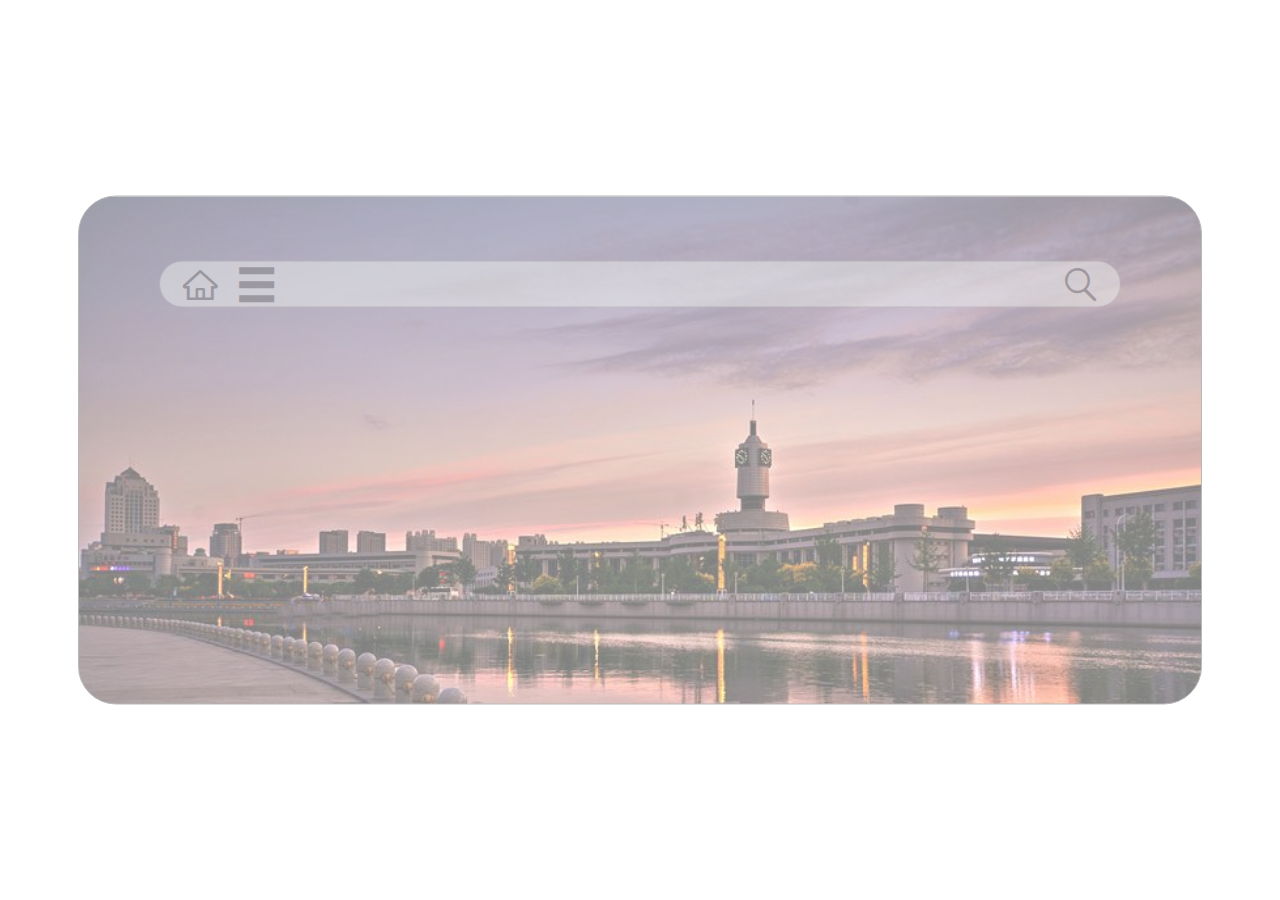
<file: index.html>
<!DOCTYPE html>
<html lang="en">
<head>
    <meta charset="UTF-8">
    <meta name="viewport" content="width=device-width, initial-scale=1.0">
    <meta http-equiv="X-UA-Compatible" content="ie=edge">
    <title>Document</title>
    <link rel="stylesheet" href="css/normalize.css">
    <link rel="stylesheet" href="index.css">
</head>
<body>
    <div class="main">
        <div class="nav">
            <span class="iconfont home"><a href="#">&#xe622;</a></span>
            <span class="iconfont list"><a href=".list">&#xe609;</a></span>
            <div class="search-box">
                <input type="search-text" id="searchInput" value="这是input">
                <a class="iconfont" href="#" id="search-btn">&#xe643;</a>
            </div>
            
        </div>
    </div>
    <script src="js/index.js"></script>
</body>
</html>
</file>
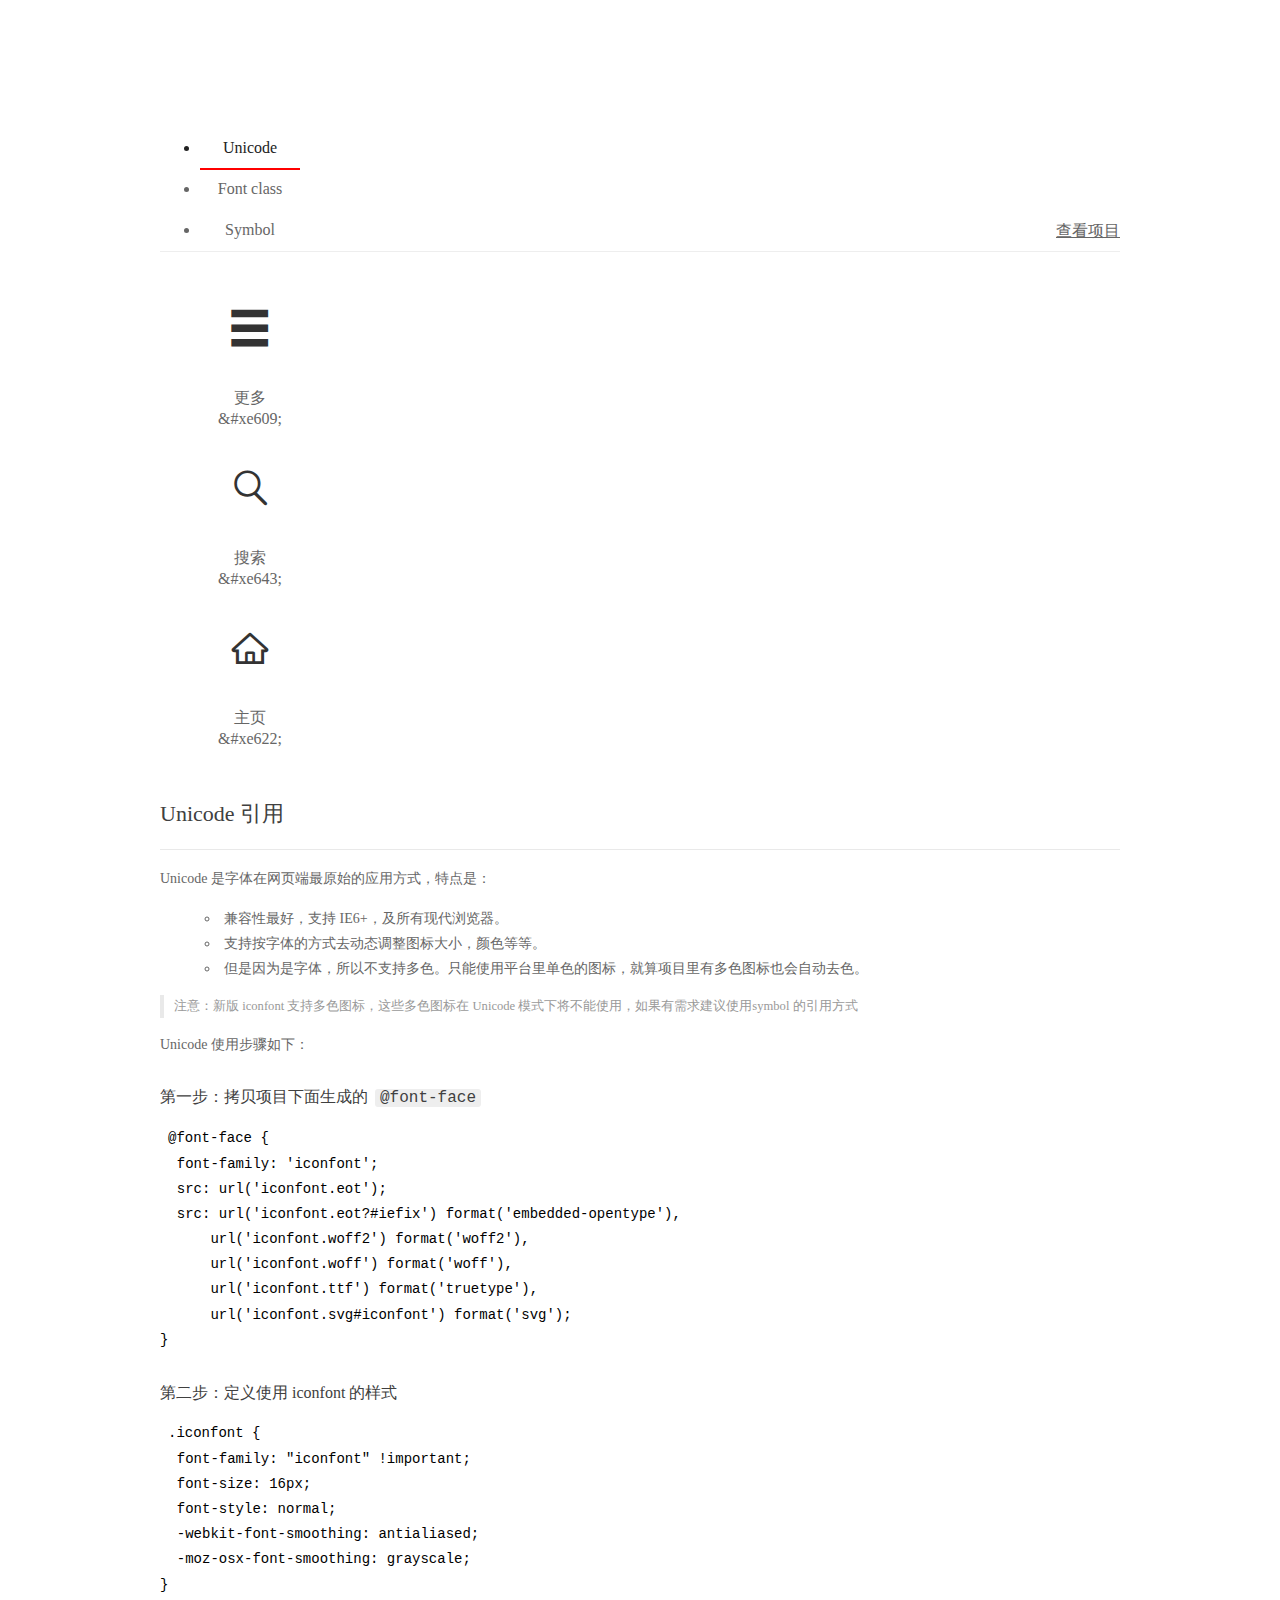
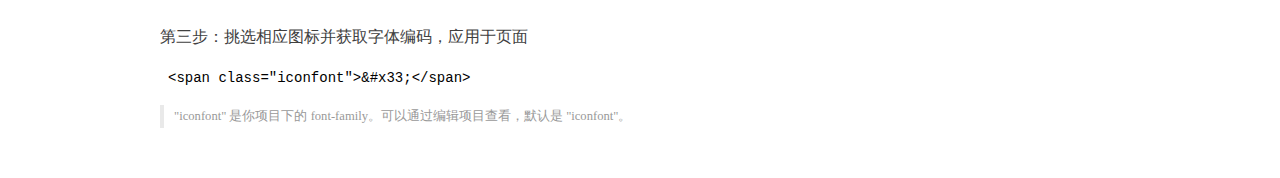
<file: iconfont/demo_index.html>
<!DOCTYPE html>
<html>
<head>
  <meta charset="utf-8"/>
  <title>IconFont Demo</title>
  <link rel="shortcut icon" href="https://gtms04.alicdn.com/tps/i4/TB1_oz6GVXXXXaFXpXXJDFnIXXX-64-64.ico" type="image/x-icon"/>
  <link rel="stylesheet" href="https://g.alicdn.com/thx/cube/1.3.2/cube.min.css">
  <link rel="stylesheet" href="demo.css">
  <link rel="stylesheet" href="iconfont.css">
  <script src="iconfont.js"></script>
  <!-- jQuery -->
  <script src="https://a1.alicdn.com/oss/uploads/2018/12/26/7bfddb60-08e8-11e9-9b04-53e73bb6408b.js"></script>
  <!-- 代码高亮 -->
  <script src="https://a1.alicdn.com/oss/uploads/2018/12/26/a3f714d0-08e6-11e9-8a15-ebf944d7534c.js"></script>
</head>
<body>
  <div class="main">
    <h1 class="logo"><a href="https://www.iconfont.cn/" title="iconfont 首页" target="_blank">&#xe86b;</a></h1>
    <div class="nav-tabs">
      <ul id="tabs" class="dib-box">
        <li class="dib active"><span>Unicode</span></li>
        <li class="dib"><span>Font class</span></li>
        <li class="dib"><span>Symbol</span></li>
      </ul>
      
      <a href="https://www.iconfont.cn/manage/index?manage_type=myprojects&projectId=1456242" target="_blank" class="nav-more">查看项目</a>
      
    </div>
    <div class="tab-container">
      <div class="content unicode" style="display: block;">
          <ul class="icon_lists dib-box">
          
            <li class="dib">
              <span class="icon iconfont">&#xe609;</span>
                <div class="name">更多</div>
                <div class="code-name">&amp;#xe609;</div>
              </li>
          
            <li class="dib">
              <span class="icon iconfont">&#xe643;</span>
                <div class="name">搜索</div>
                <div class="code-name">&amp;#xe643;</div>
              </li>
          
            <li class="dib">
              <span class="icon iconfont">&#xe622;</span>
                <div class="name">主页</div>
                <div class="code-name">&amp;#xe622;</div>
              </li>
          
          </ul>
          <div class="article markdown">
          <h2 id="unicode-">Unicode 引用</h2>
          <hr>

          <p>Unicode 是字体在网页端最原始的应用方式，特点是：</p>
          <ul>
            <li>兼容性最好，支持 IE6+，及所有现代浏览器。</li>
            <li>支持按字体的方式去动态调整图标大小，颜色等等。</li>
            <li>但是因为是字体，所以不支持多色。只能使用平台里单色的图标，就算项目里有多色图标也会自动去色。</li>
          </ul>
          <blockquote>
            <p>注意：新版 iconfont 支持多色图标，这些多色图标在 Unicode 模式下将不能使用，如果有需求建议使用symbol 的引用方式</p>
          </blockquote>
          <p>Unicode 使用步骤如下：</p>
          <h3 id="-font-face">第一步：拷贝项目下面生成的 <code>@font-face</code></h3>
<pre><code class="language-css"
>@font-face {
  font-family: 'iconfont';
  src: url('iconfont.eot');
  src: url('iconfont.eot?#iefix') format('embedded-opentype'),
      url('iconfont.woff2') format('woff2'),
      url('iconfont.woff') format('woff'),
      url('iconfont.ttf') format('truetype'),
      url('iconfont.svg#iconfont') format('svg');
}
</code></pre>
          <h3 id="-iconfont-">第二步：定义使用 iconfont 的样式</h3>
<pre><code class="language-css"
>.iconfont {
  font-family: "iconfont" !important;
  font-size: 16px;
  font-style: normal;
  -webkit-font-smoothing: antialiased;
  -moz-osx-font-smoothing: grayscale;
}
</code></pre>
          <h3 id="-">第三步：挑选相应图标并获取字体编码，应用于页面</h3>
<pre>
<code class="language-html"
>&lt;span class="iconfont"&gt;&amp;#x33;&lt;/span&gt;
</code></pre>
          <blockquote>
            <p>"iconfont" 是你项目下的 font-family。可以通过编辑项目查看，默认是 "iconfont"。</p>
          </blockquote>
          </div>
      </div>
      <div class="content font-class">
        <ul class="icon_lists dib-box">
          
          <li class="dib">
            <span class="icon iconfont icon-iconmore"></span>
            <div class="name">
              更多
            </div>
            <div class="code-name">.icon-iconmore
            </div>
          </li>
          
          <li class="dib">
            <span class="icon iconfont icon-sousuo"></span>
            <div class="name">
              搜索
            </div>
            <div class="code-name">.icon-sousuo
            </div>
          </li>
          
          <li class="dib">
            <span class="icon iconfont icon-zhuye1"></span>
            <div class="name">
              主页
            </div>
            <div class="code-name">.icon-zhuye1
            </div>
          </li>
          
        </ul>
        <div class="article markdown">
        <h2 id="font-class-">font-class 引用</h2>
        <hr>

        <p>font-class 是 Unicode 使用方式的一种变种，主要是解决 Unicode 书写不直观，语意不明确的问题。</p>
        <p>与 Unicode 使用方式相比，具有如下特点：</p>
        <ul>
          <li>兼容性良好，支持 IE8+，及所有现代浏览器。</li>
          <li>相比于 Unicode 语意明确，书写更直观。可以很容易分辨这个 icon 是什么。</li>
          <li>因为使用 class 来定义图标，所以当要替换图标时，只需要修改 class 里面的 Unicode 引用。</li>
          <li>不过因为本质上还是使用的字体，所以多色图标还是不支持的。</li>
        </ul>
        <p>使用步骤如下：</p>
        <h3 id="-fontclass-">第一步：引入项目下面生成的 fontclass 代码：</h3>
<pre><code class="language-html">&lt;link rel="stylesheet" href="./iconfont.css"&gt;
</code></pre>
        <h3 id="-">第二步：挑选相应图标并获取类名，应用于页面：</h3>
<pre><code class="language-html">&lt;span class="iconfont icon-xxx"&gt;&lt;/span&gt;
</code></pre>
        <blockquote>
          <p>"
            iconfont" 是你项目下的 font-family。可以通过编辑项目查看，默认是 "iconfont"。</p>
        </blockquote>
      </div>
      </div>
      <div class="content symbol">
          <ul class="icon_lists dib-box">
          
            <li class="dib">
                <svg class="icon svg-icon" aria-hidden="true">
                  <use xlink:href="#icon-iconmore"></use>
                </svg>
                <div class="name">更多</div>
                <div class="code-name">#icon-iconmore</div>
            </li>
          
            <li class="dib">
                <svg class="icon svg-icon" aria-hidden="true">
                  <use xlink:href="#icon-sousuo"></use>
                </svg>
                <div class="name">搜索</div>
                <div class="code-name">#icon-sousuo</div>
            </li>
          
            <li class="dib">
                <svg class="icon svg-icon" aria-hidden="true">
                  <use xlink:href="#icon-zhuye1"></use>
                </svg>
                <div class="name">主页</div>
                <div class="code-name">#icon-zhuye1</div>
            </li>
          
          </ul>
          <div class="article markdown">
          <h2 id="symbol-">Symbol 引用</h2>
          <hr>

          <p>这是一种全新的使用方式，应该说这才是未来的主流，也是平台目前推荐的用法。相关介绍可以参考这篇<a href="">文章</a>
            这种用法其实是做了一个 SVG 的集合，与另外两种相比具有如下特点：</p>
          <ul>
            <li>支持多色图标了，不再受单色限制。</li>
            <li>通过一些技巧，支持像字体那样，通过 <code>font-size</code>, <code>color</code> 来调整样式。</li>
            <li>兼容性较差，支持 IE9+，及现代浏览器。</li>
            <li>浏览器渲染 SVG 的性能一般，还不如 png。</li>
          </ul>
          <p>使用步骤如下：</p>
          <h3 id="-symbol-">第一步：引入项目下面生成的 symbol 代码：</h3>
<pre><code class="language-html">&lt;script src="./iconfont.js"&gt;&lt;/script&gt;
</code></pre>
          <h3 id="-css-">第二步：加入通用 CSS 代码（引入一次就行）：</h3>
<pre><code class="language-html">&lt;style&gt;
.icon {
  width: 1em;
  height: 1em;
  vertical-align: -0.15em;
  fill: currentColor;
  overflow: hidden;
}
&lt;/style&gt;
</code></pre>
          <h3 id="-">第三步：挑选相应图标并获取类名，应用于页面：</h3>
<pre><code class="language-html">&lt;svg class="icon" aria-hidden="true"&gt;
  &lt;use xlink:href="#icon-xxx"&gt;&lt;/use&gt;
&lt;/svg&gt;
</code></pre>
          </div>
      </div>

    </div>
  </div>
  <script>
  $(document).ready(function () {
      $('.tab-container .content:first').show()

      $('#tabs li').click(function (e) {
        var tabContent = $('.tab-container .content')
        var index = $(this).index()

        if ($(this).hasClass('active')) {
          return
        } else {
          $('#tabs li').removeClass('active')
          $(this).addClass('active')

          tabContent.hide().eq(index).fadeIn()
        }
      })
    })
  </script>
</body>
</html>
</file>
<file: index.css>
@font-face {
    font-family: 'iconfont';
    src: url('./iconfont/iconfont.eot');
    src: url('./iconfont/iconfont.eot?#iefix') format('embedded-opentype'),
        url('./iconfont/iconfont.woff2') format('woff2'),
        url('./iconfont/iconfont.woff') format('woff'),
        url('./iconfont/iconfont.ttf') format('truetype'),
        url('./iconfont/iconfont.svg#iconfont') format('svg');
  }
  .iconfont {
    font-family: "iconfont" !important;
    font-size: 16px;
    font-style: normal;
    -webkit-font-smoothing: antialiased;
    -moz-osx-font-smoothing: grayscale;
  }
  a{
      text-decoration: none;
      color: #000;
  }
.main {
    width: 1122px;  
    height: 507px;
    background: url(./img/天津.jpg) no-repeat ;
    background-size: 1176px 768px;
    
    position: absolute;
    top: 50%;
    left: 50%;
    transform: translate(-50%,-50%);

    border:1px solid rgba(112,112,112,1);
    opacity:0.49;
    border-radius:38px;
}
.nav {
    width:960px;
    height:45px;
    background:rgba(219,223,220,1);
    border:1px solid rgba(112,112,112,1);
    opacity:0.48;
    margin: 64px auto 0;
    border-radius:38px;
    position: relative;
}
.nav span{  
    font-size: 40px;
    display: block;   
}

.nav .home{
    position: absolute;
    left: 20px;
}
.nav .list{
    position: absolute;
    left: 77px;
}
.nav .search-box{
    /* background-color: yellow; */
    /* width: 200px; */
    height: 40px;
    position: absolute;
    right: 20px;
    font-size: 40px;
}

.search-box:hover > #searchInput {
    width: 200px;
    height: 45px;
    border:1px solid rgba(112,112,112,1);
    background:rgb(246, 248, 247);
    
    border-radius:50px;
}

.nav #searchInput{
    padding:0;
    border: none;
    /* border: 0;默认boder为1 */
    width: 0px;
    /* height: 45px; */
 
    transition: width 2s;
    
}
.nav #search-btn{
    font-size: 40px;
}
</file>
<file: iconfont/demo.css>
/* Logo 字体 */
@font-face {
  font-family: "iconfont logo";
  src: url('https://at.alicdn.com/t/font_985780_km7mi63cihi.eot?t=1545807318834');
  src: url('https://at.alicdn.com/t/font_985780_km7mi63cihi.eot?t=1545807318834#iefix') format('embedded-opentype'),
    url('https://at.alicdn.com/t/font_985780_km7mi63cihi.woff?t=1545807318834') format('woff'),
    url('https://at.alicdn.com/t/font_985780_km7mi63cihi.ttf?t=1545807318834') format('truetype'),
    url('https://at.alicdn.com/t/font_985780_km7mi63cihi.svg?t=1545807318834#iconfont') format('svg');
}

.logo {
  font-family: "iconfont logo";
  font-size: 160px;
  font-style: normal;
  -webkit-font-smoothing: antialiased;
  -moz-osx-font-smoothing: grayscale;
}

/* tabs */
.nav-tabs {
  position: relative;
}

.nav-tabs .nav-more {
  position: absolute;
  right: 0;
  bottom: 0;
  height: 42px;
  line-height: 42px;
  color: #666;
}

#tabs {
  border-bottom: 1px solid #eee;
}

#tabs li {
  cursor: pointer;
  width: 100px;
  height: 40px;
  line-height: 40px;
  text-align: center;
  font-size: 16px;
  border-bottom: 2px solid transparent;
  position: relative;
  z-index: 1;
  margin-bottom: -1px;
  color: #666;
}


#tabs .active {
  border-bottom-color: #f00;
  color: #222;
}

.tab-container .content {
  display: none;
}

/* 页面布局 */
.main {
  padding: 30px 100px;
  width: 960px;
  margin: 0 auto;
}

.main .logo {
  color: #333;
  text-align: left;
  margin-bottom: 30px;
  line-height: 1;
  height: 110px;
  margin-top: -50px;
  overflow: hidden;
  *zoom: 1;
}

.main .logo a {
  font-size: 160px;
  color: #333;
}

.helps {
  margin-top: 40px;
}

.helps pre {
  padding: 20px;
  margin: 10px 0;
  border: solid 1px #e7e1cd;
  background-color: #fffdef;
  overflow: auto;
}

.icon_lists {
  width: 100% !important;
  overflow: hidden;
  *zoom: 1;
}

.icon_lists li {
  width: 100px;
  margin-bottom: 10px;
  margin-right: 20px;
  text-align: center;
  list-style: none !important;
  cursor: default;
}

.icon_lists li .code-name {
  line-height: 1.2;
}

.icon_lists .icon {
  display: block;
  height: 100px;
  line-height: 100px;
  font-size: 42px;
  margin: 10px auto;
  color: #333;
  -webkit-transition: font-size 0.25s linear, width 0.25s linear;
  -moz-transition: font-size 0.25s linear, width 0.25s linear;
  transition: font-size 0.25s linear, width 0.25s linear;
}

.icon_lists .icon:hover {
  font-size: 100px;
}

.icon_lists .svg-icon {
  /* 通过设置 font-size 来改变图标大小 */
  width: 1em;
  /* 图标和文字相邻时，垂直对齐 */
  vertical-align: -0.15em;
  /* 通过设置 color 来改变 SVG 的颜色/fill */
  fill: currentColor;
  /* path 和 stroke 溢出 viewBox 部分在 IE 下会显示
      normalize.css 中也包含这行 */
  overflow: hidden;
}

.icon_lists li .name,
.icon_lists li .code-name {
  color: #666;
}

/* markdown 样式 */
.markdown {
  color: #666;
  font-size: 14px;
  line-height: 1.8;
}

.highlight {
  line-height: 1.5;
}

.markdown img {
  vertical-align: middle;
  max-width: 100%;
}

.markdown h1 {
  color: #404040;
  font-weight: 500;
  line-height: 40px;
  margin-bottom: 24px;
}

.markdown h2,
.markdown h3,
.markdown h4,
.markdown h5,
.markdown h6 {
  color: #404040;
  margin: 1.6em 0 0.6em 0;
  font-weight: 500;
  clear: both;
}

.markdown h1 {
  font-size: 28px;
}

.markdown h2 {
  font-size: 22px;
}

.markdown h3 {
  font-size: 16px;
}

.markdown h4 {
  font-size: 14px;
}

.markdown h5 {
  font-size: 12px;
}

.markdown h6 {
  font-size: 12px;
}

.markdown hr {
  height: 1px;
  border: 0;
  background: #e9e9e9;
  margin: 16px 0;
  clear: both;
}

.markdown p {
  margin: 1em 0;
}

.markdown>p,
.markdown>blockquote,
.markdown>.highlight,
.markdown>ol,
.markdown>ul {
  width: 80%;
}

.markdown ul>li {
  list-style: circle;
}

.markdown>ul li,
.markdown blockquote ul>li {
  margin-left: 20px;
  padding-left: 4px;
}

.markdown>ul li p,
.markdown>ol li p {
  margin: 0.6em 0;
}

.markdown ol>li {
  list-style: decimal;
}

.markdown>ol li,
.markdown blockquote ol>li {
  margin-left: 20px;
  padding-left: 4px;
}

.markdown code {
  margin: 0 3px;
  padding: 0 5px;
  background: #eee;
  border-radius: 3px;
}

.markdown strong,
.markdown b {
  font-weight: 600;
}

.markdown>table {
  border-collapse: collapse;
  border-spacing: 0px;
  empty-cells: show;
  border: 1px solid #e9e9e9;
  width: 95%;
  margin-bottom: 24px;
}

.markdown>table th {
  white-space: nowrap;
  color: #333;
  font-weight: 600;
}

.markdown>table th,
.markdown>table td {
  border: 1px solid #e9e9e9;
  padding: 8px 16px;
  text-align: left;
}

.markdown>table th {
  background: #F7F7F7;
}

.markdown blockquote {
  font-size: 90%;
  color: #999;
  border-left: 4px solid #e9e9e9;
  padding-left: 0.8em;
  margin: 1em 0;
}

.markdown blockquote p {
  margin: 0;
}

.markdown .anchor {
  opacity: 0;
  transition: opacity 0.3s ease;
  margin-left: 8px;
}

.markdown .waiting {
  color: #ccc;
}

.markdown h1:hover .anchor,
.markdown h2:hover .anchor,
.markdown h3:hover .anchor,
.markdown h4:hover .anchor,
.markdown h5:hover .anchor,
.markdown h6:hover .anchor {
  opacity: 1;
  display: inline-block;
}

.markdown>br,
.markdown>p>br {
  clear: both;
}


.hljs {
  display: block;
  background: white;
  padding: 0.5em;
  color: #333333;
  overflow-x: auto;
}

.hljs-comment,
.hljs-meta {
  color: #969896;
}

.hljs-string,
.hljs-variable,
.hljs-template-variable,
.hljs-strong,
.hljs-emphasis,
.hljs-quote {
  color: #df5000;
}

.hljs-keyword,
.hljs-selector-tag,
.hljs-type {
  color: #a71d5d;
}

.hljs-literal,
.hljs-symbol,
.hljs-bullet,
.hljs-attribute {
  color: #0086b3;
}

.hljs-section,
.hljs-name {
  color: #63a35c;
}

.hljs-tag {
  color: #333333;
}

.hljs-title,
.hljs-attr,
.hljs-selector-id,
.hljs-selector-class,
.hljs-selector-attr,
.hljs-selector-pseudo {
  color: #795da3;
}

.hljs-addition {
  color: #55a532;
  background-color: #eaffea;
}

.hljs-deletion {
  color: #bd2c00;
  background-color: #ffecec;
}

.hljs-link {
  text-decoration: underline;
}

/* 代码高亮 */
/* PrismJS 1.15.0
https://prismjs.com/download.html#themes=prism&languages=markup+css+clike+javascript */
/**
 * prism.js default theme for JavaScript, CSS and HTML
 * Based on dabblet (http://dabblet.com)
 * @author Lea Verou
 */
code[class*="language-"],
pre[class*="language-"] {
  color: black;
  background: none;
  text-shadow: 0 1px white;
  font-family: Consolas, Monaco, 'Andale Mono', 'Ubuntu Mono', monospace;
  text-align: left;
  white-space: pre;
  word-spacing: normal;
  word-break: normal;
  word-wrap: normal;
  line-height: 1.5;

  -moz-tab-size: 4;
  -o-tab-size: 4;
  tab-size: 4;

  -webkit-hyphens: none;
  -moz-hyphens: none;
  -ms-hyphens: none;
  hyphens: none;
}

pre[class*="language-"]::-moz-selection,
pre[class*="language-"] ::-moz-selection,
code[class*="language-"]::-moz-selection,
code[class*="language-"] ::-moz-selection {
  text-shadow: none;
  background: #b3d4fc;
}

pre[class*="language-"]::selection,
pre[class*="language-"] ::selection,
code[class*="language-"]::selection,
code[class*="language-"] ::selection {
  text-shadow: none;
  background: #b3d4fc;
}

@media print {

  code[class*="language-"],
  pre[class*="language-"] {
    text-shadow: none;
  }
}

/* Code blocks */
pre[class*="language-"] {
  padding: 1em;
  margin: .5em 0;
  overflow: auto;
}

:not(pre)>code[class*="language-"],
pre[class*="language-"] {
  background: #f5f2f0;
}

/* Inline code */
:not(pre)>code[class*="language-"] {
  padding: .1em;
  border-radius: .3em;
  white-space: normal;
}

.token.comment,
.token.prolog,
.token.doctype,
.token.cdata {
  color: slategray;
}

.token.punctuation {
  color: #999;
}

.namespace {
  opacity: .7;
}

.token.property,
.token.tag,
.token.boolean,
.token.number,
.token.constant,
.token.symbol,
.token.deleted {
  color: #905;
}

.token.selector,
.token.attr-name,
.token.string,
.token.char,
.token.builtin,
.token.inserted {
  color: #690;
}

.token.operator,
.token.entity,
.token.url,
.language-css .token.string,
.style .token.string {
  color: #9a6e3a;
  background: hsla(0, 0%, 100%, .5);
}

.token.atrule,
.token.attr-value,
.token.keyword {
  color: #07a;
}

.token.function,
.token.class-name {
  color: #DD4A68;
}

.token.regex,
.token.important,
.token.variable {
  color: #e90;
}

.token.important,
.token.bold {
  font-weight: bold;
}

.token.italic {
  font-style: italic;
}

.token.entity {
  cursor: help;
}
</file>
<file: iconfont/iconfont.css>
@font-face {font-family: "iconfont";
  src: url('iconfont.eot?t=1571185835591'); /* IE9 */
  src: url('iconfont.eot?t=1571185835591#iefix') format('embedded-opentype'), /* IE6-IE8 */
  url('[data-uri]') format('woff2'),
  url('iconfont.woff?t=1571185835591') format('woff'),
  url('iconfont.ttf?t=1571185835591') format('truetype'), /* chrome, firefox, opera, Safari, Android, iOS 4.2+ */
  url('iconfont.svg?t=1571185835591#iconfont') format('svg'); /* iOS 4.1- */
}

.iconfont {
  font-family: "iconfont" !important;
  font-size: 16px;
  font-style: normal;
  -webkit-font-smoothing: antialiased;
  -moz-osx-font-smoothing: grayscale;
}

.icon-iconmore:before {
  content: "\e609";
}

.icon-sousuo:before {
  content: "\e643";
}

.icon-zhuye1:before {
  content: "\e622";
}
</file>
